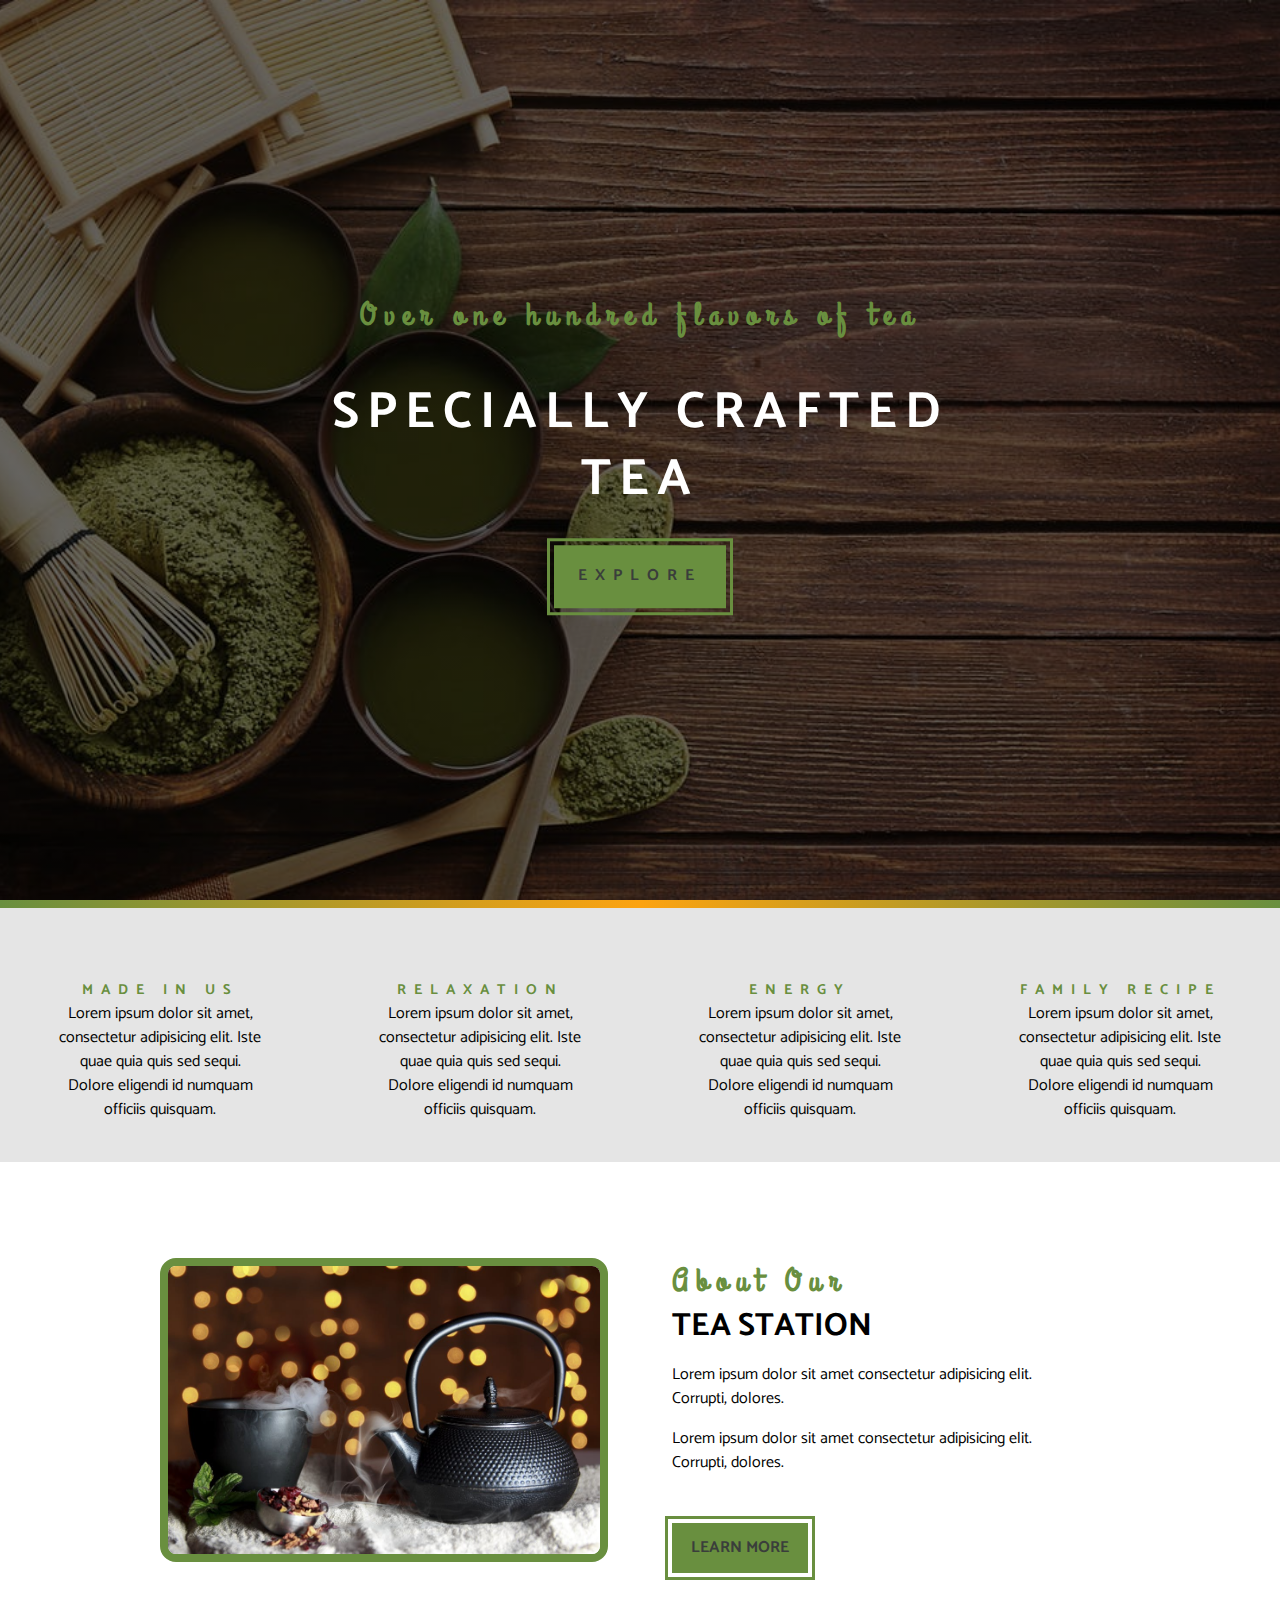
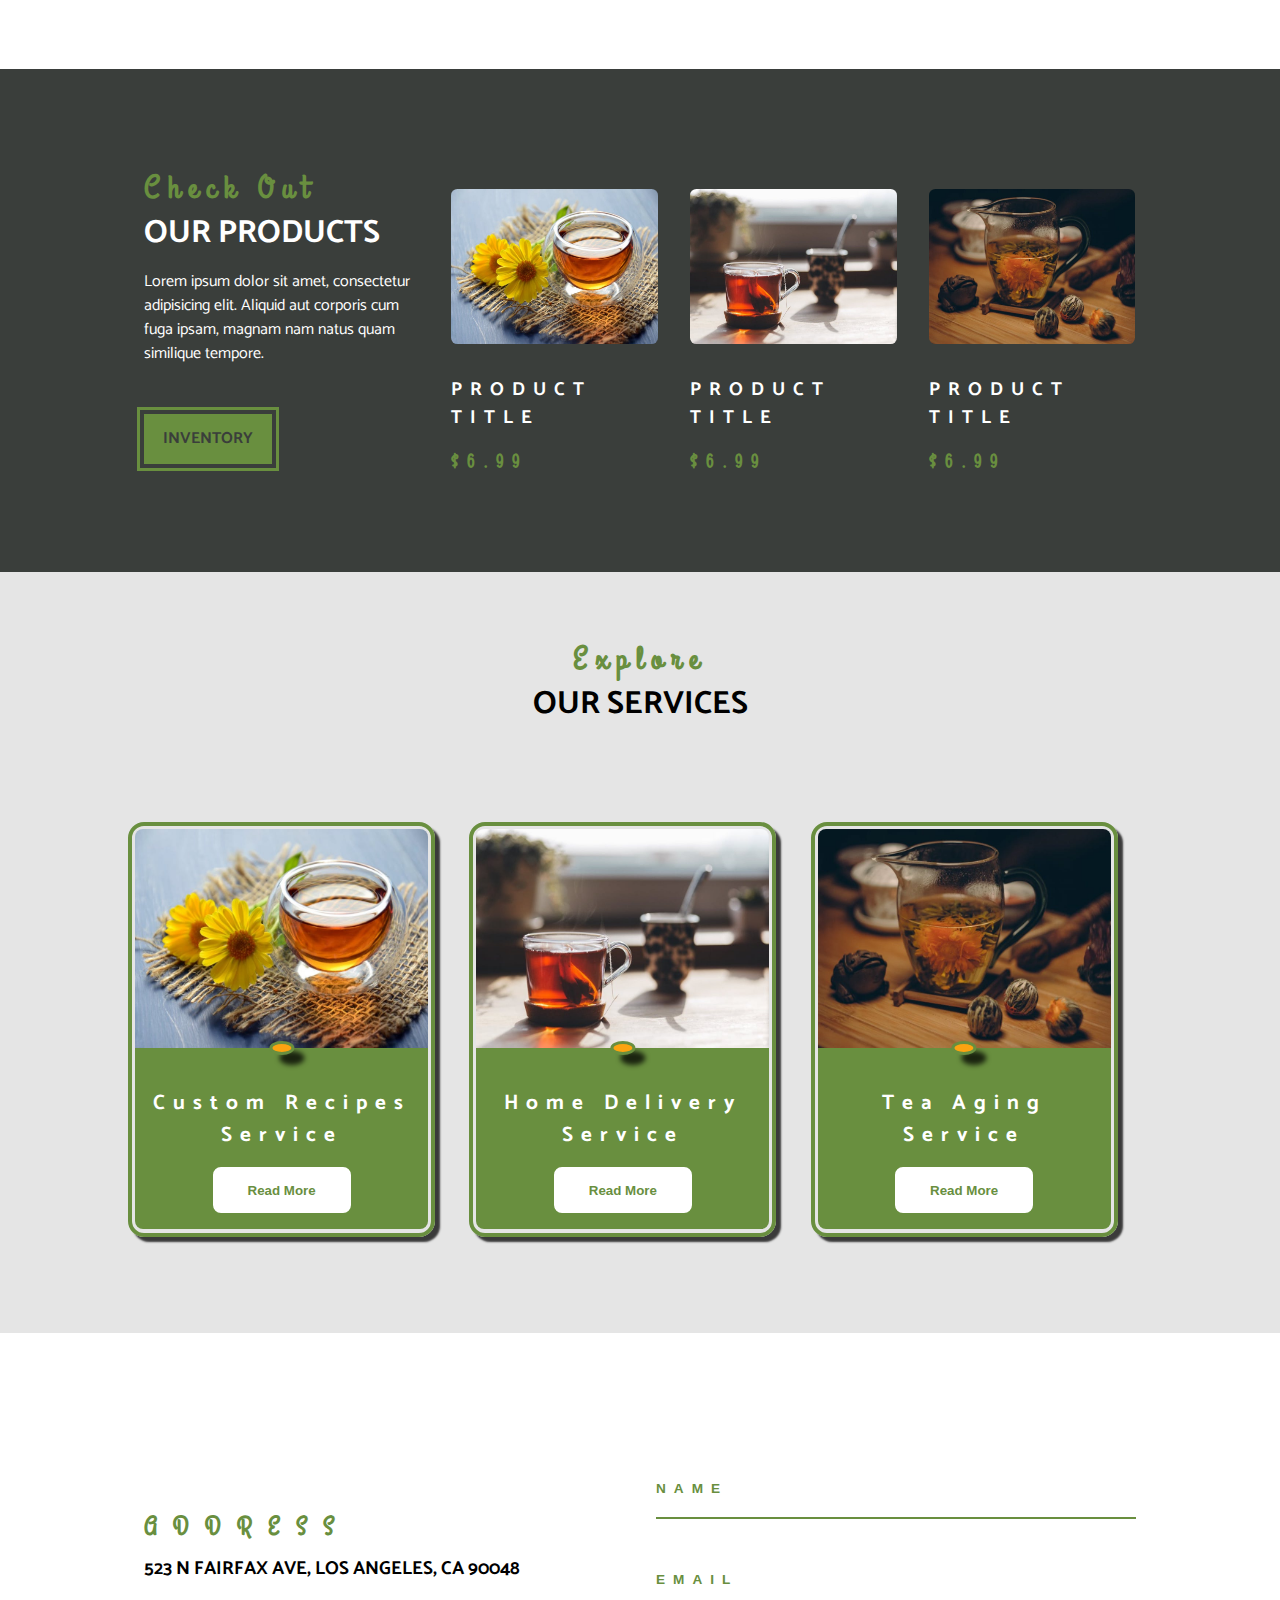
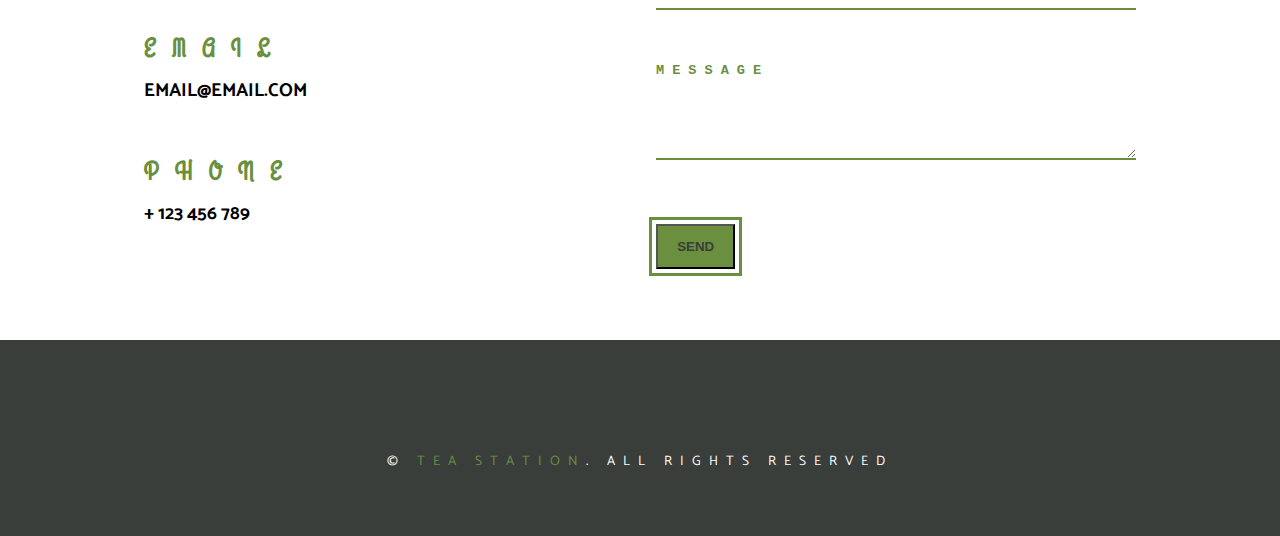
<file: index.html>
<!DOCTYPE html>
<html lang="en">
  <head>
    <meta charset="UTF-8" />
    <meta name="viewport" content="width=device-width, initial-scale=1.0">
    <meta http-equiv="X-UA-Compatible" content="ie=edge" />
    <link rel="icon" type="image/png" href="tea.png">
    <title>Tea Station Recording</title>
    <!-- font awesome -->
    <link rel="stylesheet" href="https://cdnjs.cloudflare.com/ajax/libs/font-awesome/5.15.3/css/all.min.css" integrity="sha512-iBBXm8fW90+nuLcSKlbmrPcLa0OT92xO1BIsZ+ywDWZCvqsWgccV3gFoRBv0z+8dLJgyAHIhR35VZc2oM/gI1w==" crossorigin="anonymous" />
    <!--link rel="stylesheet" href="fontawesome-free-5.7.2-web 2/css/all.css"-->
    <!-- custom css -->
    <link rel="stylesheet" href="styles.css">
  </head>
  <body>

    <!-- nav button -->
    <span class="nav-btn" id="nav-btn">
        <i class="fas fa-bars"></i>
    </span>
    <!-- navbar -->
    <nav class="navbar" id="navbar">
    <div class="navbar-header">
    <span class="nav-close" id="nav-close">
            <i class="fas fa-times"></i>
    </span>
    </div>
    <ul class="nav-items">
        <li><a href="index.html" class="nav-link">home</a></li>
        <li><a href="skills.html" class="nav-link">skills</a></li>
        <li><a href="about.html" class="nav-link">about</a></li>
        <li><a href="products.html" class="nav-link">products</a></li>
    </ul>
    </nav>
    <!-- header -->
    <header class="header">
    <div class="banner">
      <h3 class="banner-subtitle">Over one hundred flavors of tea</h3>
      <h1 class="banner-title">Specially crafted tea</h1>
      <a href="skills.html" class="banner-btn">explore</a>
    </div>
    </header>
    <!--end header-->
    <!--content divider-->
    <div class="content-divider"></div>
    <!--end content divider-->
    <!--skills section-->
    <section class="skills clearfix">
      <!--single skill-->
        <article class="skill"></article>
      <div class="skill-hover">
      <span class="skill-icon">
        <i class="fas fa-flag-usa"></i>
      </span>
      <h3 class="skill-title">Made in US</h3>
      <p class="skill-text">Lorem ipsum dolor sit amet, consectetur adipisicing elit.
        Iste quae quia quis sed sequi. Dolore eligendi id numquam officiis quisquam.</p>
        </div>
      <!--end single skill-->



      <!--single skill-->
        <article class="skill"></article>
      <div class="skill-hover">
      <span class="skill-icon">
        <i class="fas fa-mug-hot"></i>
      </span>
      <h3 class="skill-title">Relaxation</h3>
      <p class="skill-text">Lorem ipsum dolor sit amet, consectetur adipisicing elit.
        Iste quae quia quis sed sequi. Dolore eligendi id numquam officiis quisquam.</p>
      </div>
      <!--end single skill-->



      <!--single skill-->
        <article class="skill"></article>
      <div class="skill-hover">
      <span class="skill-icon">
        <i class="fas fa-battery-full"></i>
      </span>
      <h3 class="skill-title">Energy</h3>
      <p class="skill-text">Lorem ipsum dolor sit amet, consectetur adipisicing elit.
        Iste quae quia quis sed sequi. Dolore eligendi id numquam officiis quisquam.</p>
      </div>
      <!--end single skill-->


      <!--single skill-->
        <article class="skill"></article>
      <div class="skill-hover">
      <span class="skill-icon">
        <i class="fas fa-mortar-pestle"></i>
      </span>
      <h3 class="skill-title">Family recipe</h3>
      <p class="skill-text">Lorem ipsum dolor sit amet, consectetur adipisicing elit.
        Iste quae quia quis sed sequi. Dolore eligendi id numquam officiis quisquam.</p>
      </div>
      <!--end single skill-->
    </section>
    <!--end of skills section-->
    <!-- about -->
    <section class="about">
        <div class="section-center clearfix">
            <!-- first column -->
            <article class="about-img">
                <div class="about-picture-container">
                    <img src="images/01.jpeg" alt="tea kettle" class="about-picture">
                </div>
            </article>
            <!-- second column -->

            <article class="about-info">
                <!-- section title -->
                <div>
                    <h3 class="section-subtitle">About Our</h3>
                    <h2 class="section-title">tea station</h2>
                </div>
                <!-- end of section title -->
                <p class="about-text">Lorem ipsum dolor sit amet consectetur adipisicing elit. Corrupti, dolores.</p>
                <p class="about-text">Lorem ipsum dolor sit amet consectetur adipisicing elit. Corrupti, dolores.</p>
                <a href="about.html" class="main-btn">Learn more</a>
            </article>
        </div>
    </section>
    <!-- end of about -->
    <!-- products -->
    <section class="products">
        <div class="section-center clearfix">
            <!-- product info -->
            <article class="products-info">
                <!-- section title -->
                <h3 class="section-subtitle">Check out</h3>
                <h2 class="section-title products-titlemain">our products</h2>
                <!-- end of section title -->
                <p class="products-text">Lorem ipsum dolor sit amet, consectetur adipisicing elit. Aliquid aut corporis cum fuga ipsam, magnam nam natus quam similique tempore.</p>
                <a href="products.html" class="main-btn">inventory</a>
            </article>
            <!-- product inventory -->
            <article class="products-inventory clearfix">
                <!-- single product -->
                <article class="product">
                    <img src="images/03.jpeg" alt="product" class="products-img">
                    <h3 class="products-title">product title</h3>
                    <h3 class="products-price">$6.99</h3>
                </article>
                <!-- end of single product -->
                <!-- single product -->
                <article class="product">
                    <img src="images/04.jpeg" alt="product" class="products-img">
                    <h3 class="products-title">product title</h3>
                    <h3 class="products-price">$6.99</h3>
                </article>
                <!-- end of single product -->
                <!-- single product -->
                <article class="product">
                    <img src="images/05.jpeg" alt="product" class="products-img">
                    <h3 class="products-title">product title</h3>
                    <h3 class="products-price">$6.99</h3>
                </article>
                <!-- end of single product -->
            </article>
        </div>
    </section>
    <!-- end of products -->
    <!-- services -->
    <section class="services">
        <!-- services title -->
            <div class="services-title text-center">
                <h3 class="section-subtitle">Explore</h3>
                <h2 class="section-title">Our Services</h2>
            </div>
        <!-- end of services title -->
        <div class="section-center clearfix">
            <!-- single card -->
            <article class="service-card">
                <!-- img container -->
                <div class="service-img-container">
                    <!-- img -->
                    <img src="images/03.jpeg" alt="single service" class="service-img">
                    <!-- service icon -->
                    <span class="service-icon">
                    <i class="fas fa-mortar-pestle fa-fw"></i>
                    </span>
                </div>
                <!-- service info -->
                <div class="service-info">
                    <h4 class="service-info-title">Custom Recipes<br>Service</h4>
                    <button type="button" class="service-btn">read more</button>
                </div>
            </article>
            <!-- end of single card -->
            <!-- single card -->
            <article class="service-card">
                <!-- img container -->
                <div class="service-img-container">
                    <!-- img -->
                    <img src="images/04.jpeg" alt="single service" class="service-img">
                    <!-- service icon -->
                    <span class="service-icon">
                    <i class="fas fa-home fa-fw"></i>
                    </span>
                </div>
                <!-- service info -->
                <div class="service-info">
                    <h4 class="service-info-title">Home Delivery<br>Service</h4>
                    <button type="button" class="service-btn">read more</button>
                </div>
            </article>
            <!-- end of single card -->
            <!-- single card -->
            <article class="service-card">
                <!-- img container -->
                <div class="service-img-container">
                    <!-- img -->
                    <img src="images/05.jpeg" alt="single service" class="service-img">
                    <!-- service icon -->
                    <span class="service-icon">
                    <i class="fas fa-mug-hot fa-fw"></i>
                    </span>
                </div>
                <!-- service info -->
                <div class="service-info">
                    <h4 class="service-info-title">Tea Aging<br>Service</h4>
                    <button type="button" class="service-btn">read more</button>
                </div>
            </article>
            <!-- end of single card -->
        </div>
    </section>
    <!-- end of services -->
    <!-- contact -->
    <section class="contact">
        <div class="section-center clearfix">
        <!-- contact info -->
        <article class="conatct-info">
            <!-- contact item -->
            <div class="contact-item">
                <h3 class="contact-title"><span class="contact-icon"><i class="fas fa-location-arrow"></i></span>address</h3>
                <h3 class="contact-text">523 N FAIRFAX AVE, LOS ANGELES, CA 90048</h3>
            </div>
            <!-- end of contact item -->
            <!-- contact item -->
            <div class="contact-item">
                <h3 class="contact-title"><span class="contact-icon"><i class="fas fa-envelope"></i></span>EMAIL</h3>
                <h3 class="contact-text">EMAIL@EMAIL.COM</h3>
            </div>
            <!-- end of contact item -->
            <!-- contact item -->
            <div class="contact-item">
                <h3 class="contact-title"><span class="contact-icon"><i class="fas fa-phone"></i></span>PHONE</h3>
                <h3 class="contact-text">+ 123 456 789</h3>
            </div>
            <!-- end of contact item -->
        </article>

        <!-- contact form -->
        <article class="contact-form">
            <form class="form-group">
                <input type="text" name="name" placeholder="name" class="form-control">
                <input type="email" name="email" placeholder="email" class="form-control">
                <textarea name="message" rows="5" class="form-control" placeholder="message"></textarea>
                <button type="submit" class="main-btn">send</button>
            </form>
        </article>
    </div>
    </section>
    <!-- end of contact -->
    <!-- footer -->
    <footer class="footer">
        <div class="section-center">
            <div class="social-icons">
                <!-- social icon -->
                <a href="#" class="social-icon"><i class="fab fa-facebook"></i></a>
                <!-- end of social icon -->
                <!-- social icon -->
                <a href="#" class="social-icon"><i class="fab fa-twitter"></i></a>
                <!-- end of social icon -->
                <!-- social icon -->
                <a href="#" class="social-icon"><i class="fab fa-instagram"></i></a>
                <!-- end of social icon -->
                <div>
                    <p class="footer-text">&copy; <span class="text-primary">TEA STATION</span>. ALL RIGHTS RESERVED</p>
                </div>
            </div>
        </div>
    </footer>
    <!-- end of footer -->
  <!-- adding javascript -->
    <script src="index.js"></script>
  </body>
</html>
</file>
<file: styles.css>
@import url("https://fonts.googleapis.com/css?family=Catamaran:400,700|Grand+Hotel");

* {
  margin: 0;
  padding: 0;
  box-sizing: border-box;
}
:root {
  --slantedText: "Grand Hotel", cursive;
  --primaryColor: #698f3f;
  --secondaryColor: #fca311;
  --mainDark: #3a3e3b;
  --mainWhite: #ffffff;
  --mainGrey: #e5e5e5;
  --mainTransition: all 0.3s ease-in-out;
  --letterSpacing: 0.5rem;
}
body {
  font-family: "Catamaran", sans-serif;
  line-height: 1.5;
}
a{
  text-decoration: none;
}
.text-white{
  color: var(--mainWhite);
}
.text-center{
  text-align: center;
}
.text-primary{
  color: var(--primaryColor);
}
.clearfix::after, .clearfix::before{
  content: '';
  clear: both;
  display: table;
}
/*h1{
  font-family: var(--slantedText);
}*/
/*clearfix*/
/*globals*/

.section-center{
  padding: 4rem 0;
  width: 80vw;
  max-width: 1170px;
  margin: 0 auto;
}
/*nav btn */
.nav-btn{
  position: fixed;
  z-index: 1;
  top: 0;
  left: 0;
  color: var(--primaryColor);
  margin: 1rem 1.3rem;
  font-size: 2rem;
  animation: bounce 2s ease-in-out infinite;
  cursor: pointer;
}
@keyframes bounce {
  0%{
    transform: scale(1);
  }
  50%{
    transform: scale(1.5);
  }
  100%{
    transform: scale(1);
  }
}
/*navbar*/
.navbar{
  position: fixed;
  top: 0;
  left: 0;
  right: 0;
  bottom: 0;
  z-index: 2;
  background: var(--mainGrey);
  padding-top: 1rem;
  padding-left: 2rem;
  transition: var(--mainTransition);
  /* transform */
  transform: translateX(-100%);
}
.showNav {
  transform: translateX(0);
}
.nav-close{
  font-size: 2rem;
  cursor: pointer;
}
.nav-items{
  list-style-type: none;
}
.nav-link{
  display: block;
  font-size: 2rem;
  text-transform: uppercase;
  color: var(--primaryColor);
  transition: var(--mainTransition);
}
.nav-link:hover{
  color: var(--mainDark);
  padding-left: 0.5rem;
}
@media screen and (min-width: 768px){
  .navbar{
    width: 30vw;
    max-width: 20rem;
  }
}
/*header*/
.header{
  min-height: 100vh;
  background: linear-gradient(rgba(0,0, 0, 0.6), rgba(0, 0, 0, 0.6)),url("images/02.jpeg") center/ cover no-repeat fixed;
  position: relative;

  /*background-repeat: no-repeat;
  background-size: cover;*/
}
/*banner*/
.banner{
  position: absolute;
  top: 50%;
  left: 50%;
  text-align: center;
  transform: translate(-50%, -50%);
  letter-spacing: var(--letterSpacing);
}
.banner-subtitle{
  font-size: 2rem;
  font-family: var(--slantedText);
  color: var(--primaryColor);
  /*animation*/
  animation: slideFromLeft 5s ease-in-out 1;
}
.banner-title{
  text-transform: uppercase;
  font-size: 3.2rem;
  color: var(--mainWhite);
  line-height: 1.3;
  margin-top: 2.5rem;
  /*animation*/
  animation: slideFromRight 5s ease-in-out 1;
}
.banner-btn{
  transition: var(--mainTransition);
}
.main-btn, .banner-btn{
  display: inline-block;
  background: var(--primaryColor);
  text-transform: uppercase;
  padding: 0.8rem 1.2rem;
  color: var(--mainDark);
  font-weight: bold;
  outline: 0.2rem solid var(--primaryColor);
  outline-offset: 4px;
  cursor: pointer;
  margin-top: 2rem;
}
.main-btn:hover, .banner-btn:hover{
  color: var(--mainWhite);
  opacity: 0.7;
}
.banner-btn{
  padding: 1.2rem 1.5rem;
  /*animation*/
  animation: show 3s ease-in-out 1;
}
/*end header*/
/*animations*/
@keyframes show {
  0%{
    transform: scale(2);
    opacity: 0;
  }
  100%{
    transform: scale(1);
    opacity: 1;
  }
}
@keyframes slideFromRight {
  0%{
    transform: translateX(100%);/*76%*/
  }
  50% {
    transform: translateX(-200px);
  }
  75% {
    transform: translateX(50px);
  }
  100% {
    transform: translateX(0px);
  }
}
@keyframes slideFromLeft {
  0%{
    transform: translateX(-100%);/*-94%*/
  }
  50% {
    transform: translateX(200px);
  }
  75% {
    transform: translateX(-50px);
  }
  100% {
    transform: translateX(0px);
  }
}
/*end of animations*/
/*content divider*/
.content-divider{
  height: 0.5rem;
  background: linear-gradient(to left, var(--primaryColor),
                                       var(--secondaryColor),
                                       var(--primaryColor));
}
/*end of content divider*/
/*skills*/
.skills{
  background: var(--mainGrey);
  color: black;
  text-align: center;
}
.skill-hover{
  padding: 2.5rem 0;
  text-align: center;
  transition: var(--mainTransition);
  background: var(--mainGrey);
}
.skill-icon{
  font-size: 2.5rem;
  margin-bottom: 1.5rem;
  transition: var(--mainTransition);
  display: inline-block;
}
.skill-title{
  font-size: 0.9rem;
  font-weight: bold;
  text-transform: uppercase;
  letter-spacing: var(--letterSpacing);
  color: var(--primaryColor);
}
.skill-text{
  max-width: 13rem;
  margin: 0 auto;
}
.skill-hover:hover{
  background: var(--primaryColor);
}
.skill-hover:hover .skill-title{
  color: var(--mainWhite);
}
.skill-hover:hover .skill-icon{
  transform: translateY(-5px);
}
@media screen and (min-width: 576px){
  .skill-hover{
    float: left;
    width: 50%;

  }
}
@media screen and (min-width: 1200px){
  .skill-hover{
    width: 25%;
  }
}
/*end of skills*/
/*about*/
.about-img, .about-info{
  padding: 2rem 0;
}
.about-picture-container{
  background: var(--primaryColor);
  border: 0.5rem solid var(--primaryColor);
  border-radius: 1rem;
  overflow : hidden;
}
.about-picture{
  width: 100%;
  display: block;
  transition: var(--mainTransition);
}
.about-picture-container:hover .about-picture{
  opacity: 0.5;
  transform: scale(1.2);
}
.section-subtitle{
  font-size: 2rem;
  font-family: var(--slantedText);
  color: var(--primaryColor);
  letter-spacing: var(--letterSpacing);
  text-transform: capitalize;
}
.section-title{
  text-transform: uppercase;
  font-size: 2rem;
  color: black;
  line-height: 1.3;
}
.about-text{
  margin: 1rem 0 ;
  max-width: 26rem;
}
@media screen and (min-width: 992px){
  .about-img, .about-info{
    float: left;
    width: 50%;
    padding: 2rem;
  }

}
/*end of about*/
/* products */
.products{
  background: var(--mainDark);
}
.products-titlemain{
  color: var(--mainWhite);
}
.products-info, .products-inventory{
  padding: 2rem 0;
}
.products-text{
  color: var(--mainWhite);
  margin: 1rem 0;
  max-width: 26rem;
}
.product{
  padding: 2rem 0;
}
.products-img{
  width:100%;
  display: block;
  border-radius: 0.4rem;
  margin-bottom: 2rem;
}
.products-title{
  color: var(--mainWhite);
  text-transform: uppercase;
  letter-spacing: var(--letterSpacing);
  margin-bottom: 1rem;
}
.products-price{
  color: var(--primaryColor);
  letter-spacing: var(--letterSpacing);
  font-family: var(--slantedText);
}
@media screen and (min-width: 768px){
  .product{
    float: left;
    width: 50%;
    padding: 2rem 1rem;
  }
  .products-info{
    padding: 2rem 1rem;
  }
}
@media screen and (min-width: 992px){
  .product{
    width: 33.3%;
  }
}
@media screen and (min-width: 1200px){
  .products-info {
    float: left;
    width: 30%;
  }
  .products-inventory{
    float: left;
    width: 70%;
  }
  .product {
    padding: 1.5rem 1rem 0 1rem;
  }
}

/* end of products */
/* services */
.services{
  background: var(--mainGrey);
}
.service-img{
  width: 100%;
  display: block;
  border-top-left-radius: 0.5rem;
  border-top-right-radius: 0.5rem;
  /* more styles */
}
.services-title{
  padding-top: 4rem;
}
.service-card{
  border: 0.3rem solid var(--primaryColor);
  padding: 0.2rem;
  border-radius: 1rem;
  margin: 2rem 0;
  /* box shadow styling */
  -webkit-box-shadow: 5px 5px 2px 0px rgba(0, 0, 0, 0.75);
  -moz-box-shadow: 5px 5px 2px 0px rgba(0, 0, 0, 0.75);
  box-shadow: 5px 5px 2px 0px rgba(0, 0, 0, 0.75);
  transition: var(--mainTransition);
}
.service-card:hover{
  -webkit-box-shadow: 10px 10px 5px 0px rgba(0, 0, 0, 0.75);
  -moz-box-shadow: 10px 10px 5px 0px rgba(0, 0, 0, 0.75);
  box-shadow: 10px 10px 5px 0px rgba(0, 0, 0, 0.75);
}
.service-info{
  background: var(--primaryColor);
  border-bottom-left-radius: 0.5rem;
  border-bottom-right-radius: 0.5rem;
  text-align: center;
  font-size: 1.3rem;
  letter-spacing: var(--letterSpacing);
  padding: 2.5rem 0 1rem 0;
}
.service-btn{
  display: inline-block;
  background: var(--mainWhite);
  text-decoration: none;
  text-transform: capitalize;
  padding: 0.8rem 2rem;
  color:var(--primaryColor);
  font-weight: bold;
  border: 0.2rem solid var(--mainWhite);
  border-radius: 0.5rem;
  cursor: pointer;
  margin-top: 1rem;
  transition: var(--mainTransition);
}
.service-btn:hover{
  background: transparent;
  color: var(--mainWhite);
}
.service-info-title{
  color: var(--mainWhite);
  text-transform: capitalize;
}
@media screen and (min-width: 768px){
  .service-card{
    float: left;
    width: 45%;
    margin-right: 5%;
    /* 100% 90% */
  }
}
@media screen and (min-width: 992px){
  .service-card{
    float: left;
    width: 30%;
    margin-right: 3.33%;
    /* 100% 90% */
  }
}
.service-img-container{
  position: relative;
}
.service-icon{
  position: absolute;
  bottom: 0;
  left: 50%;
  font-size: 2rem;
  background: var(--secondaryColor);
  padding: 0.25rem 0.6rem;
  border-radius: 50%;
  border: 0.2rem solid var(--primaryColor);
  color: var(--mainDark);
  transform: translate(-50%, 50%);
  /* box shadow */
  -webkit-box-shadow: 10px 10px 5px 0px rgba(0, 0, 0, 0.75);
  -moz-box-shadow: 10px 10px 5px 0px rgba(0, 0, 0, 0.75);
  box-shadow: 10px 10px 5px 0px rgba(0, 0, 0, 0.75);
}
/* end of services*/
/* contact */
.contact{
    padding-top: 2rem;
}
.contact-item{
    margin-bottom: 3rem;
}
.contact-title{
    color: var(--primaryColor);
    font-family: var(--slantedText);
    text-transform: uppercase;
    letter-spacing: calc(var(--letterSpacing)*2);
    font-size: 1.6rem;
    margin-bottom: 0.5rem;
}
.contact-text{
    text-transform: uppercase;
}
.form-control{
    display: block;
    width: 100%;
    border: none;
    border-bottom: 2px solid var(--primaryColor);
    outline: none;
    margin: 2rem 0;
    padding: 1.3rem 0;
    font-size: 0.85rem;
    font-weight: bold;
}
.form-control::placeholder{
    color: var(--primaryColor);
    text-transform: uppercase;
    letter-spacing: var(--letterSpacing);
}
@media screen and (min-width: 992px){
    .conatct-info, .contact-form{
        float: left;
        width: 50%;
        padding: 0 1rem;
    }
    .conatct-info{
        padding-top: 5rem;
    }
}
/* end of contact */
/* footer */
.footer{
  background: var(--mainDark);
  text-align: center;
}
.social-icon{
  color: var(--mainWhite);
  font-size: 1.3rem;
  margin-right: 1rem;
  transition: var(--mainTransition);
}
.social-icon:hover{
  color: var(--primaryColor);
}
.footer-text{
  text-transform: uppercase;
  color: var(--mainWhite);
  font-size: 0.85rem;
  letter-spacing: var(--letterSpacing);
  margin-top: 1rem;
}
/* end of footer */
</file>
